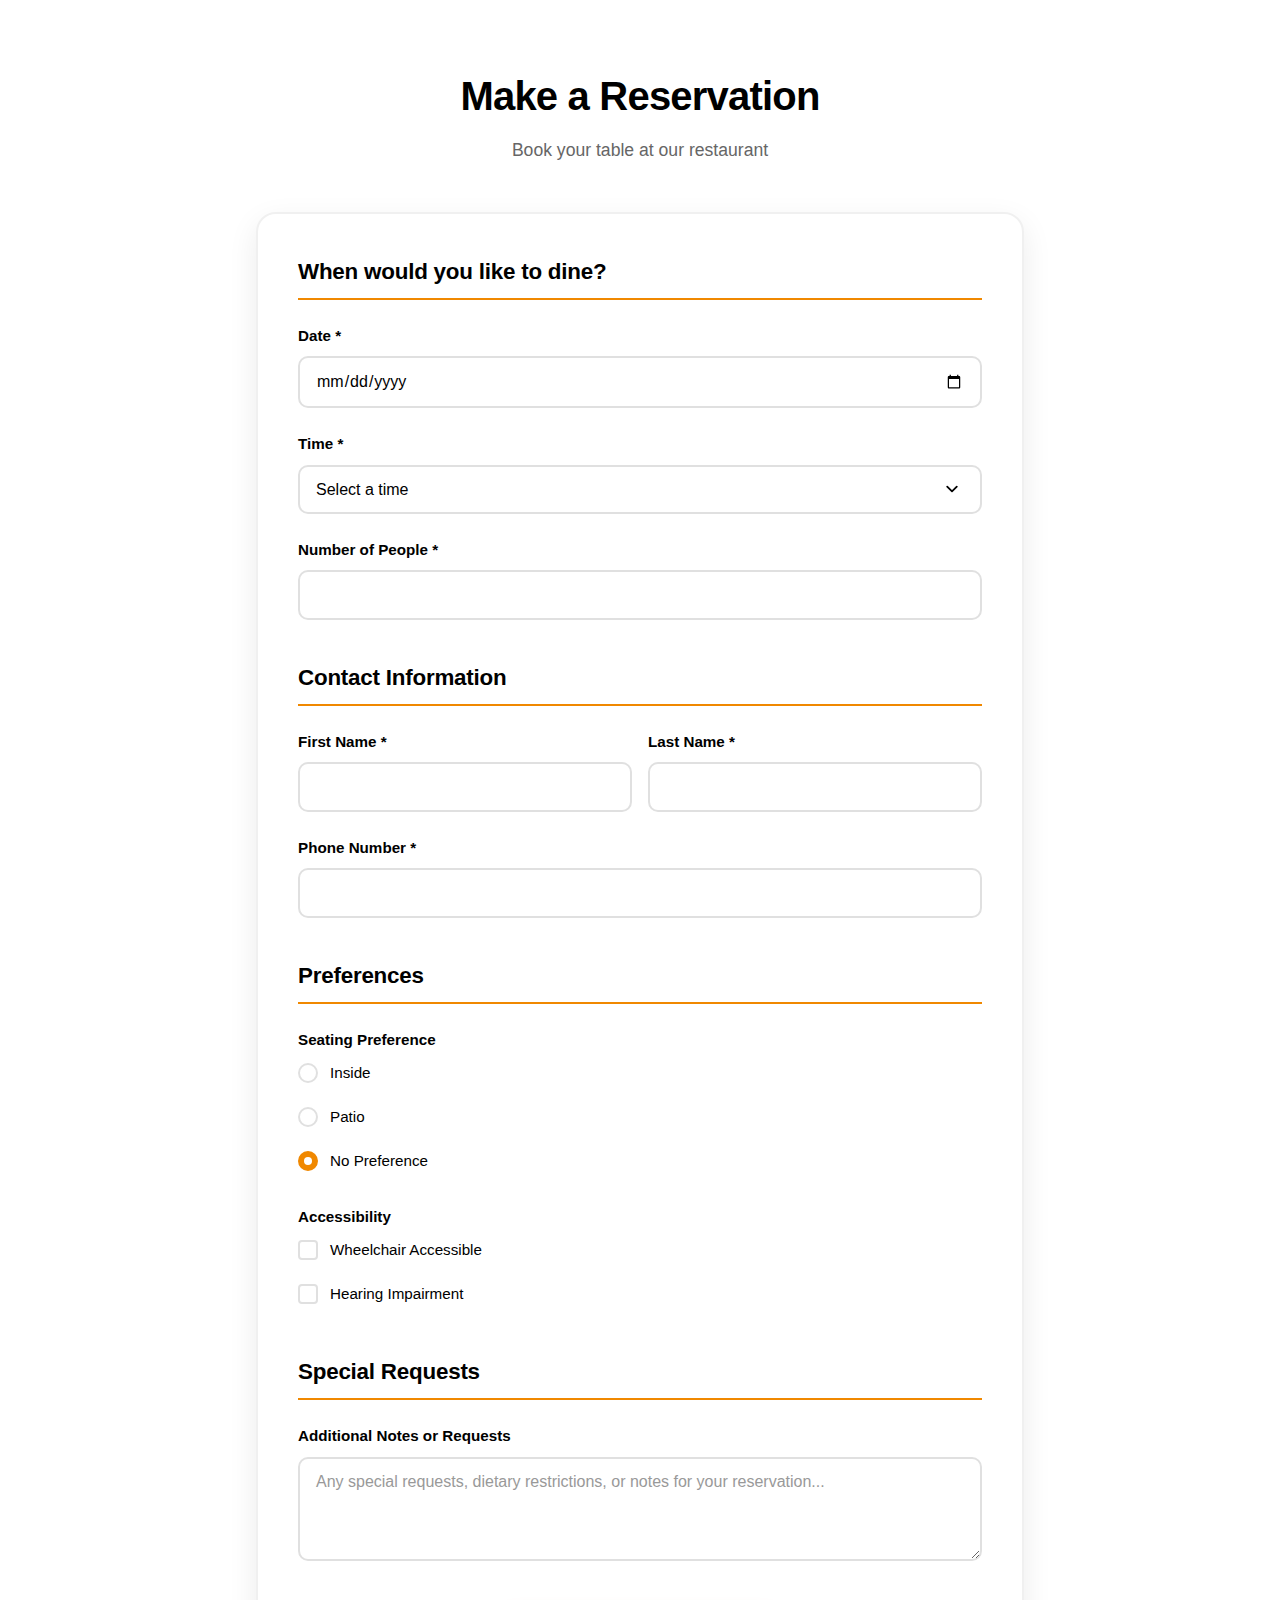
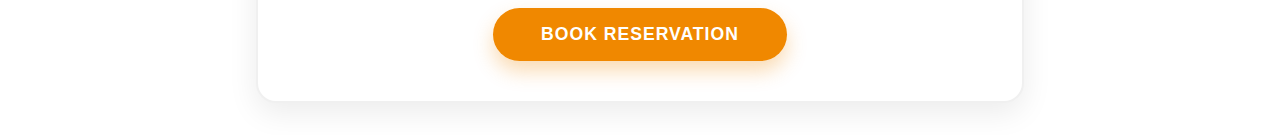
<file: index.html>
<!DOCTYPE html>
<html lang="en">
<head>
    <meta charset="UTF-8">
    <meta name="viewport" content="width=device-width, initial-scale=1.0">
    <title>Restaurant Reservation</title>
    <link rel="stylesheet" href="styles.css">
</head>
<body>
    <div class="container">
        <header>
            <h1>Make a Reservation</h1>
            <p>Book your table at our restaurant</p>
        </header>

        <main>
            <form id="reservationForm" class="reservation-form">
                <!-- Date and Time Section -->
                <section class="form-section">
                    <h2>When would you like to dine?</h2>
                    
                    <div class="form-group">
                        <label for="date">Date *</label>
                        <input type="date" id="date" name="date" required>
                    </div>

                    <div class="form-group">
                        <label for="time">Time *</label>
                        <select id="time" name="time" required>
                            <option value="">Select a time</option>
                            <option value="11:00">11:00 AM</option>
                            <option value="11:15">11:15 AM</option>
                            <option value="11:30">11:30 AM</option>
                            <option value="11:45">11:45 AM</option>
                            <option value="12:00">12:00 PM</option>
                            <option value="12:15">12:15 PM</option>
                            <option value="12:30">12:30 PM</option>
                            <option value="12:45">12:45 PM</option>
                            <option value="13:00">1:00 PM</option>
                            <option value="13:15">1:15 PM</option>
                            <option value="13:30">1:30 PM</option>
                            <option value="13:45">1:45 PM</option>
                            <option value="14:00">2:00 PM</option>
                            <option value="14:15">2:15 PM</option>
                            <option value="14:30">2:30 PM</option>
                            <option value="14:45">2:45 PM</option>
                            <option value="15:00">3:00 PM</option>
                            <option value="15:15">3:15 PM</option>
                            <option value="15:30">3:30 PM</option>
                            <option value="15:45">3:45 PM</option>
                            <option value="16:00">4:00 PM</option>
                            <option value="16:15">4:15 PM</option>
                            <option value="16:30">4:30 PM</option>
                            <option value="16:45">4:45 PM</option>
                            <option value="17:00">5:00 PM</option>
                            <option value="17:15">5:15 PM</option>
                            <option value="17:30">5:30 PM</option>
                            <option value="17:45">5:45 PM</option>
                            <option value="18:00">6:00 PM</option>
                            <option value="18:15">6:15 PM</option>
                            <option value="18:30">6:30 PM</option>
                            <option value="18:45">6:45 PM</option>
                            <option value="19:00">7:00 PM</option>
                            <option value="19:15">7:15 PM</option>
                            <option value="19:30">7:30 PM</option>
                            <option value="19:45">7:45 PM</option>
                            <option value="20:00">8:00 PM</option>
                            <option value="20:15">8:15 PM</option>
                            <option value="20:30">8:30 PM</option>
                            <option value="20:45">8:45 PM</option>
                            <option value="21:00">9:00 PM</option>
                            <option value="21:15">9:15 PM</option>
                            <option value="21:30">9:30 PM</option>
                            <option value="21:45">9:45 PM</option>
                            <option value="22:00">10:00 PM</option>
                        </select>
                    </div>

                    <div class="form-group">
                        <label for="people">Number of People *</label>
                        <input type="number" id="people" name="people" min="1" max="20" required>
                    </div>
                </section>

                <!-- Contact Information Section -->
                <section class="form-section">
                    <h2>Contact Information</h2>
                    
                    <div class="form-row">
                        <div class="form-group">
                            <label for="firstName">First Name *</label>
                            <input type="text" id="firstName" name="firstName" required>
                        </div>

                        <div class="form-group">
                            <label for="lastName">Last Name *</label>
                            <input type="text" id="lastName" name="lastName" required>
                        </div>
                    </div>

                    <div class="form-group">
                        <label for="phone">Phone Number *</label>
                        <input type="tel" id="phone" name="phone" required>
                    </div>
                </section>

                <!-- Preferences Section -->
                <section class="form-section">
                    <h2>Preferences</h2>
                    
                    <div class="form-group">
                        <label>Seating Preference</label>
                        <div class="radio-group">
                            <label class="radio-label">
                                <input type="radio" name="seating" value="inside">
                                <span class="radio-custom"></span>
                                Inside
                            </label>
                            <label class="radio-label">
                                <input type="radio" name="seating" value="patio">
                                <span class="radio-custom"></span>
                                Patio
                            </label>
                            <label class="radio-label">
                                <input type="radio" name="seating" value="no-preference" checked>
                                <span class="radio-custom"></span>
                                No Preference
                            </label>
                        </div>
                    </div>

                    <div class="form-group">
                        <label>Accessibility</label>
                        <div class="checkbox-group">
                            <label class="checkbox-label">
                                <input type="checkbox" name="wheelchair" value="true">
                                <span class="checkbox-custom"></span>
                                Wheelchair Accessible
                            </label>
                            <label class="checkbox-label">
                                <input type="checkbox" name="hearing" value="true">
                                <span class="checkbox-custom"></span>
                                Hearing Impairment
                            </label>
                        </div>
                    </div>
                </section>

                <!-- Special Requests Section -->
                <section class="form-section">
                    <h2>Special Requests</h2>
                    
                    <div class="form-group">
                        <label for="specialRequests">Additional Notes or Requests</label>
                        <textarea id="specialRequests" name="specialRequests" rows="4" placeholder="Any special requests, dietary restrictions, or notes for your reservation..."></textarea>
                    </div>
                </section>

                <!-- Submit Button -->
                <div class="form-actions">
                    <button type="submit" class="submit-btn">Book Reservation</button>
                </div>
            </form>
        </main>
    </div>

    <script src="script.js"></script>
</body>
</html>
</file>
<file: styles.css>
/* Reset and Base Styles */
* {
    margin: 0;
    padding: 0;
    box-sizing: border-box;
}

body {
    font-family: 'Proxima Nova', -apple-system, BlinkMacSystemFont, 'Segoe UI', Roboto, sans-serif;
    background: #ffffff;
    color: #000000;
    line-height: 1.6;
    min-height: 100vh;
}

.container {
    max-width: 800px;
    margin: 0 auto;
    padding: 2rem 1rem;
    position: relative;
}

/* Language Toggle Styles */
.language-toggle {
    position: absolute;
    top: 1rem;
    right: 1rem;
    z-index: 100;
}

.lang-btn {
    font-family: 'Futura PT', 'Futura', 'Trebuchet MS', sans-serif;
    background: #ffffff;
    color: #000000;
    border: 2px solid #f08800;
    padding: 0.5rem 1rem;
    border-radius: 25px;
    cursor: pointer;
    transition: all 0.3s ease;
    display: flex;
    align-items: center;
    gap: 0.5rem;
    font-weight: 600;
    font-size: 0.9rem;
    box-shadow: 0 2px 8px rgba(240, 136, 0, 0.2);
}

.lang-btn:hover {
    background: #f08800;
    color: #ffffff;
    transform: translateY(-2px);
    box-shadow: 0 4px 12px rgba(240, 136, 0, 0.3);
}

.lang-btn:active {
    transform: translateY(0);
}

.lang-text {
    font-weight: 700;
}

.lang-icon {
    font-size: 1.1rem;
}

/* Header Styles */
header {
    text-align: center;
    margin-bottom: 3rem;
    margin-top: 2rem;
}

header h1 {
    font-family: 'Futura PT', 'Futura', 'Trebuchet MS', sans-serif;
    font-size: 2.5rem;
    font-weight: 600;
    margin-bottom: 0.5rem;
    color: #000000;
    letter-spacing: -0.02em;
}

header p {
    font-family: 'Proxima Nova', -apple-system, BlinkMacSystemFont, 'Segoe UI', Roboto, sans-serif;
    font-size: 1.1rem;
    color: #666666;
    font-weight: 400;
}

/* Form Styles */
.reservation-form {
    background: #ffffff;
    border-radius: 20px;
    padding: 2.5rem;
    border: 2px solid #f0f0f0;
    box-shadow: 0 10px 30px rgba(0, 0, 0, 0.08);
}

.form-section {
    margin-bottom: 2.5rem;
}

.form-section h2 {
    font-family: 'Futura PT', 'Futura', 'Trebuchet MS', sans-serif;
    font-size: 1.4rem;
    font-weight: 600;
    margin-bottom: 1.5rem;
    color: #000000;
    border-bottom: 2px solid #f08800;
    padding-bottom: 0.5rem;
    letter-spacing: -0.01em;
}

.form-group {
    margin-bottom: 1.5rem;
}

.form-row {
    display: grid;
    grid-template-columns: 1fr 1fr;
    gap: 1rem;
}

/* Label Styles */
label {
    font-family: 'Proxima Nova', -apple-system, BlinkMacSystemFont, 'Segoe UI', Roboto, sans-serif;
    display: block;
    margin-bottom: 0.5rem;
    font-weight: 600;
    color: #000000;
    font-size: 0.95rem;
}

/* Input Styles */
input[type="text"],
input[type="tel"],
input[type="number"],
input[type="date"],
select,
textarea {
    font-family: 'Proxima Nova', -apple-system, BlinkMacSystemFont, 'Segoe UI', Roboto, sans-serif;
    width: 100%;
    padding: 0.875rem 1rem;
    border: 2px solid #e0e0e0;
    border-radius: 10px;
    background: #ffffff;
    color: #000000;
    font-size: 1rem;
    transition: all 0.3s ease;
}

input[type="text"]:focus,
input[type="tel"]:focus,
input[type="number"]:focus,
input[type="date"]:focus,
select:focus,
textarea:focus {
    outline: none;
    border-color: #f08800;
    background: #ffffff;
    box-shadow: 0 0 0 3px rgba(240, 136, 0, 0.1);
    transform: translateY(-2px);
}

input[type="text"]:hover,
input[type="tel"]:hover,
input[type="number"]:hover,
input[type="date"]:hover,
select:hover,
textarea:hover {
    border-color: #f08800;
    background: #ffffff;
}

/* Placeholder Styles */
::placeholder {
    color: #999999;
    font-family: 'Proxima Nova', -apple-system, BlinkMacSystemFont, 'Segoe UI', Roboto, sans-serif;
}

/* Select Styles */
select {
    cursor: pointer;
    appearance: none;
    background-image: url("data:image/svg+xml,%3csvg xmlns='http://www.w3.org/2000/svg' fill='none' viewBox='0 0 20 20'%3e%3cpath stroke='%23000000' stroke-linecap='round' stroke-linejoin='round' stroke-width='1.5' d='m6 8 4 4 4-4'/%3e%3c/svg%3e");
    background-repeat: no-repeat;
    background-position: right 1rem center;
    background-size: 1.5em 1.5em;
    padding-right: 2.5rem;
}

/* Radio and Checkbox Styles */
.radio-group,
.checkbox-group {
    display: flex;
    flex-direction: column;
    gap: 0.75rem;
}

.radio-label,
.checkbox-label {
    font-family: 'Proxima Nova', -apple-system, BlinkMacSystemFont, 'Segoe UI', Roboto, sans-serif;
    display: flex;
    align-items: center;
    cursor: pointer;
    font-weight: 400;
    transition: color 0.3s ease;
    color: #000000;
}

.radio-label:hover,
.checkbox-label:hover {
    color: #f08800;
}

.radio-label input[type="radio"],
.checkbox-label input[type="checkbox"] {
    display: none;
}

.radio-custom,
.checkbox-custom {
    width: 20px;
    height: 20px;
    border: 2px solid #e0e0e0;
    border-radius: 50%;
    margin-right: 0.75rem;
    position: relative;
    transition: all 0.3s ease;
    flex-shrink: 0;
    background: #ffffff;
}

.checkbox-custom {
    border-radius: 4px;
}

.radio-label input[type="radio"]:checked + .radio-custom {
    border-color: #f08800;
    background: #f08800;
}

.radio-label input[type="radio"]:checked + .radio-custom::after {
    content: '';
    position: absolute;
    top: 50%;
    left: 50%;
    transform: translate(-50%, -50%);
    width: 8px;
    height: 8px;
    background: #ffffff;
    border-radius: 50%;
}

.checkbox-label input[type="checkbox"]:checked + .checkbox-custom {
    border-color: #f08800;
    background: #f08800;
}

.checkbox-label input[type="checkbox"]:checked + .checkbox-custom::after {
    content: '✓';
    position: absolute;
    top: 50%;
    left: 50%;
    transform: translate(-50%, -50%);
    color: #ffffff;
    font-size: 12px;
    font-weight: bold;
}

/* Textarea Styles */
textarea {
    resize: vertical;
    min-height: 100px;
    font-family: 'Proxima Nova', -apple-system, BlinkMacSystemFont, 'Segoe UI', Roboto, sans-serif;
}

/* Submit Button Styles */
.form-actions {
    text-align: center;
    margin-top: 2rem;
}

.submit-btn {
    font-family: 'Futura PT', 'Futura', 'Trebuchet MS', sans-serif;
    background: #f08800;
    color: #ffffff;
    border: none;
    padding: 1rem 3rem;
    font-size: 1.1rem;
    font-weight: 600;
    border-radius: 50px;
    cursor: pointer;
    transition: all 0.3s ease;
    text-transform: uppercase;
    letter-spacing: 1px;
    box-shadow: 0 10px 20px rgba(240, 136, 0, 0.3);
}

.submit-btn:hover {
    transform: translateY(-3px);
    box-shadow: 0 15px 30px rgba(240, 136, 0, 0.4);
    background: #e07a00;
}

.submit-btn:active {
    transform: translateY(-1px);
    box-shadow: 0 5px 15px rgba(240, 136, 0, 0.3);
}

.submit-btn:disabled {
    opacity: 0.6;
    cursor: not-allowed;
    transform: none;
    box-shadow: 0 5px 15px rgba(240, 136, 0, 0.2);
}

/* Error Styles */
.error {
    border-color: #ff6b6b !important;
    background: rgba(255, 107, 107, 0.05) !important;
}

.error-message {
    font-family: 'Proxima Nova', -apple-system, BlinkMacSystemFont, 'Segoe UI', Roboto, sans-serif;
    color: #ff6b6b;
    font-size: 0.85rem;
    margin-top: 0.25rem;
    display: block;
    font-weight: 500;
}

/* Success Styles */
.success {
    border-color: #51cf66 !important;
    background: rgba(81, 207, 102, 0.05) !important;
}

/* Responsive Design */
@media (max-width: 768px) {
    .container {
        padding: 1rem;
    }
    
    .language-toggle {
        position: relative;
        top: auto;
        right: auto;
        text-align: center;
        margin-bottom: 1rem;
    }
    
    header {
        margin-top: 1rem;
    }
    
    header h1 {
        font-size: 2rem;
    }
    
    .reservation-form {
        padding: 1.5rem;
        border-radius: 15px;
    }
    
    .form-row {
        grid-template-columns: 1fr;
        gap: 0;
    }
    
    .submit-btn {
        padding: 0.875rem 2rem;
        font-size: 1rem;
        width: 100%;
    }
    
    .radio-group,
    .checkbox-group {
        gap: 0.5rem;
    }
}

@media (max-width: 480px) {
    .container {
        padding: 0.5rem;
    }
    
    .reservation-form {
        padding: 1rem;
    }
    
    header h1 {
        font-size: 1.75rem;
    }
    
    .form-section h2 {
        font-size: 1.2rem;
    }
    
    .lang-btn {
        padding: 0.4rem 0.8rem;
        font-size: 0.8rem;
    }
}

/* Animation for form sections */
.form-section {
    animation: fadeInUp 0.6s ease-out;
}

@keyframes fadeInUp {
    from {
        opacity: 0;
        transform: translateY(20px);
    }
    to {
        opacity: 1;
        transform: translateY(0);
    }
}

/* Stagger animation for form sections */
.form-section:nth-child(1) { animation-delay: 0.1s; }
.form-section:nth-child(2) { animation-delay: 0.2s; }
.form-section:nth-child(3) { animation-delay: 0.3s; }
.form-section:nth-child(4) { animation-delay: 0.4s; }
</file>
